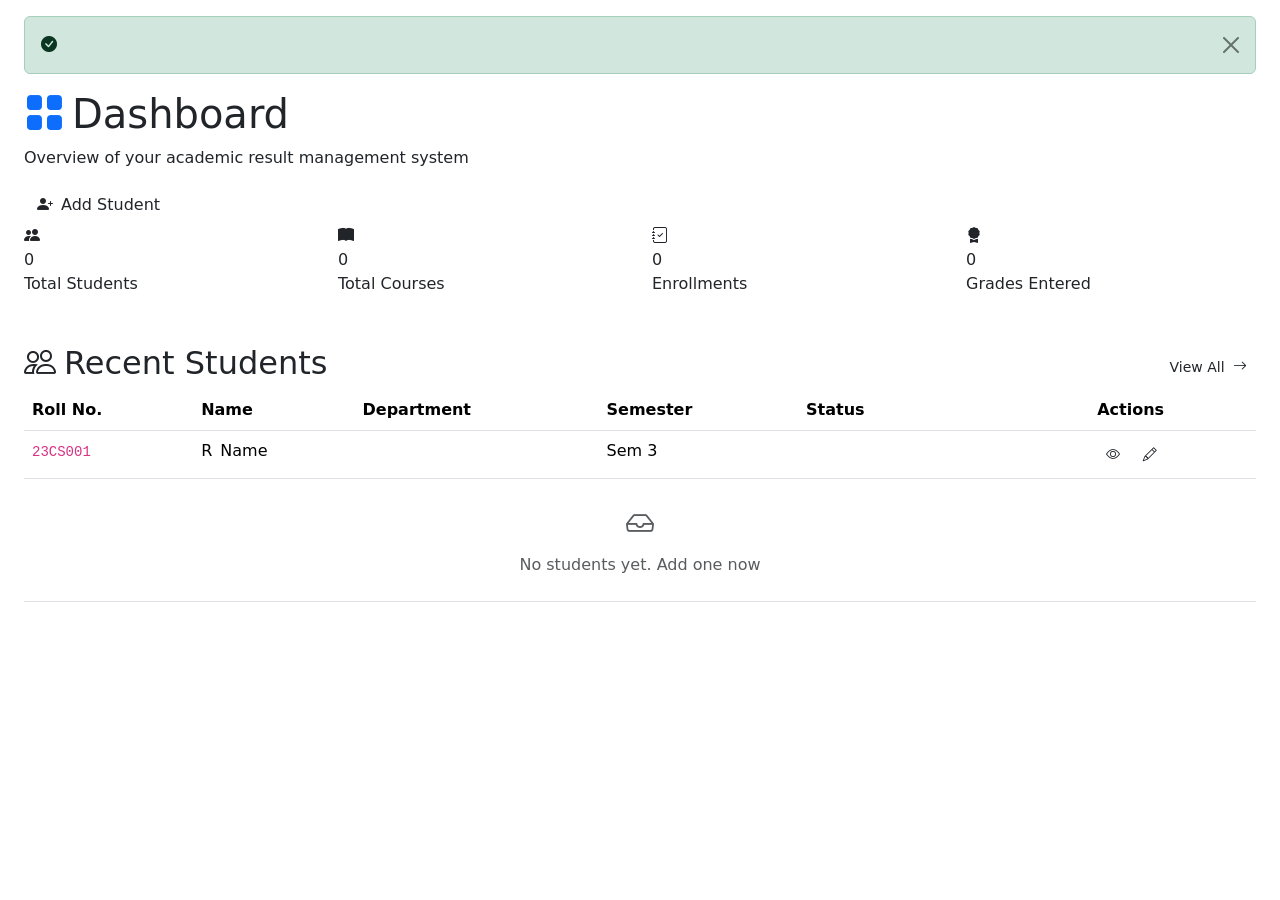
<file: src/main/resources/templates/index.html>
<!DOCTYPE html>
<html lang="en" xmlns:th="http://www.thymeleaf.org">
<head>
    <meta charset="UTF-8"/>
    <meta name="viewport" content="width=device-width, initial-scale=1.0"/>
    <meta name="description" content="ResultFlow Dashboard — overview of students, courses, enrollments and grades."/>
    <title>Dashboard | ResultFlow</title>
    <link rel="stylesheet" href="https://cdn.jsdelivr.net/npm/bootstrap@5.3.3/dist/css/bootstrap.min.css"/>
    <link rel="stylesheet" href="https://cdn.jsdelivr.net/npm/bootstrap-icons@1.11.3/font/bootstrap-icons.min.css"/>
    <link href="https://fonts.googleapis.com/css2?family=Inter:wght@300;400;500;600;700;800&display=swap" rel="stylesheet"/>
    <link rel="stylesheet" th:href="@{/css/srms.css}"/>
</head>
<body>

<!-- Navbar -->
<div th:replace="~{layout/fragments :: navbar}" th:with="activePage='dashboard'"></div>

<!-- Flash Messages -->
<div class="container-fluid px-4 pt-3" th:if="${successMessage != null}">
    <div class="alert alert-success alert-dismissible fade show srms-alert-success" role="alert">
        <i class="bi bi-check-circle-fill me-2"></i><span th:text="${successMessage}"></span>
        <button type="button" class="btn-close" data-bs-dismiss="alert"></button>
    </div>
</div>

<main class="srms-main">
    <div class="container-fluid px-4">

        <!-- Page Header -->
        <div class="srms-page-header">
            <div>
                <h1 class="srms-page-title"><i class="bi bi-grid-fill me-2 text-primary"></i>Dashboard</h1>
                <p class="srms-page-subtitle">Overview of your academic result management system</p>
            </div>
            <a th:href="@{/students/new}" class="btn srms-btn-primary">
                <i class="bi bi-person-plus-fill me-2"></i>Add Student
            </a>
        </div>

        <!-- Stat Cards -->
        <div class="row g-4 mb-5">
            <div class="col-sm-6 col-xl-3">
                <div class="srms-stat-card srms-stat-blue">
                    <div class="stat-icon"><i class="bi bi-people-fill"></i></div>
                    <div class="stat-content">
                        <div class="stat-value" th:text="${totalStudents}">0</div>
                        <div class="stat-label">Total Students</div>
                    </div>
                    <a th:href="@{/students}" class="stat-link stretched-link"></a>
                </div>
            </div>
            <div class="col-sm-6 col-xl-3">
                <div class="srms-stat-card srms-stat-teal">
                    <div class="stat-icon"><i class="bi bi-book-fill"></i></div>
                    <div class="stat-content">
                        <div class="stat-value" th:text="${totalCourses}">0</div>
                        <div class="stat-label">Total Courses</div>
                    </div>
                    <a th:href="@{/courses}" class="stat-link stretched-link"></a>
                </div>
            </div>
            <div class="col-sm-6 col-xl-3">
                <div class="srms-stat-card srms-stat-purple">
                    <div class="stat-icon"><i class="bi bi-journal-check"></i></div>
                    <div class="stat-content">
                        <div class="stat-value" th:text="${totalEnrollments}">0</div>
                        <div class="stat-label">Enrollments</div>
                    </div>
                    <a th:href="@{/enrollments/new}" class="stat-link stretched-link"></a>
                </div>
            </div>
            <div class="col-sm-6 col-xl-3">
                <div class="srms-stat-card srms-stat-green">
                    <div class="stat-icon"><i class="bi bi-award-fill"></i></div>
                    <div class="stat-content">
                        <div class="stat-value" th:text="${gradesEntered}">0</div>
                        <div class="stat-label">Grades Entered</div>
                    </div>
                    <a th:href="@{/grades/entry}" class="stat-link stretched-link"></a>
                </div>
            </div>
        </div>

        <!-- Recent Students Table -->
        <div class="srms-card">
            <div class="srms-card-header d-flex justify-content-between align-items-center">
                <h2 class="srms-card-title"><i class="bi bi-people me-2"></i>Recent Students</h2>
                <a th:href="@{/students}" class="btn btn-sm srms-btn-outline">View All <i class="bi bi-arrow-right ms-1"></i></a>
            </div>
            <div class="table-responsive">
                <table class="table srms-table mb-0" id="recentStudentsTable">
                    <thead>
                        <tr>
                            <th>Roll No.</th>
                            <th>Name</th>
                            <th>Department</th>
                            <th>Semester</th>
                            <th>Status</th>
                            <th>Actions</th>
                        </tr>
                    </thead>
                    <tbody>
                        <tr th:each="student : ${recentStudents}">
                            <td><code th:text="${student.rollNumber}">23CS001</code></td>
                            <td>
                                <div class="d-flex align-items-center gap-2">
                                    <div class="srms-avatar" th:text="${#strings.substring(student.name, 0, 1)}">R</div>
                                    <span th:text="${student.name}">Name</span>
                                </div>
                            </td>
                            <td><span class="badge srms-badge-dept" th:text="${student.department}">CSE</span></td>
                            <td>Sem <span th:text="${student.currentSem}">3</span></td>
                            <td>
                                <span th:if="${student.isActive}" class="badge srms-badge-active">Active</span>
                                <span th:unless="${student.isActive}" class="badge srms-badge-inactive">Inactive</span>
                            </td>
                            <td>
                                <a th:href="@{/students/{id}(id=${student.id})}" class="btn btn-sm srms-btn-icon" title="View">
                                    <i class="bi bi-eye"></i>
                                </a>
                                <a th:href="@{/students/{id}/edit(id=${student.id})}" class="btn btn-sm srms-btn-icon" title="Edit">
                                    <i class="bi bi-pencil"></i>
                                </a>
                            </td>
                        </tr>
                        <tr th:if="${#lists.isEmpty(recentStudents)}">
                            <td colspan="6" class="text-center py-4 text-muted">
                                <i class="bi bi-inbox fs-3 d-block mb-2"></i>No students yet.
                                <a th:href="@{/students/new}">Add one now</a>
                            </td>
                        </tr>
                    </tbody>
                </table>
            </div>
        </div>

    </div>
</main>

<div th:replace="~{layout/fragments :: footer}"></div>

<script src="https://cdn.jsdelivr.net/npm/bootstrap@5.3.3/dist/js/bootstrap.bundle.min.js"></script>
<script th:src="@{/js/srms.js}"></script>
</body>
</html>
</file>
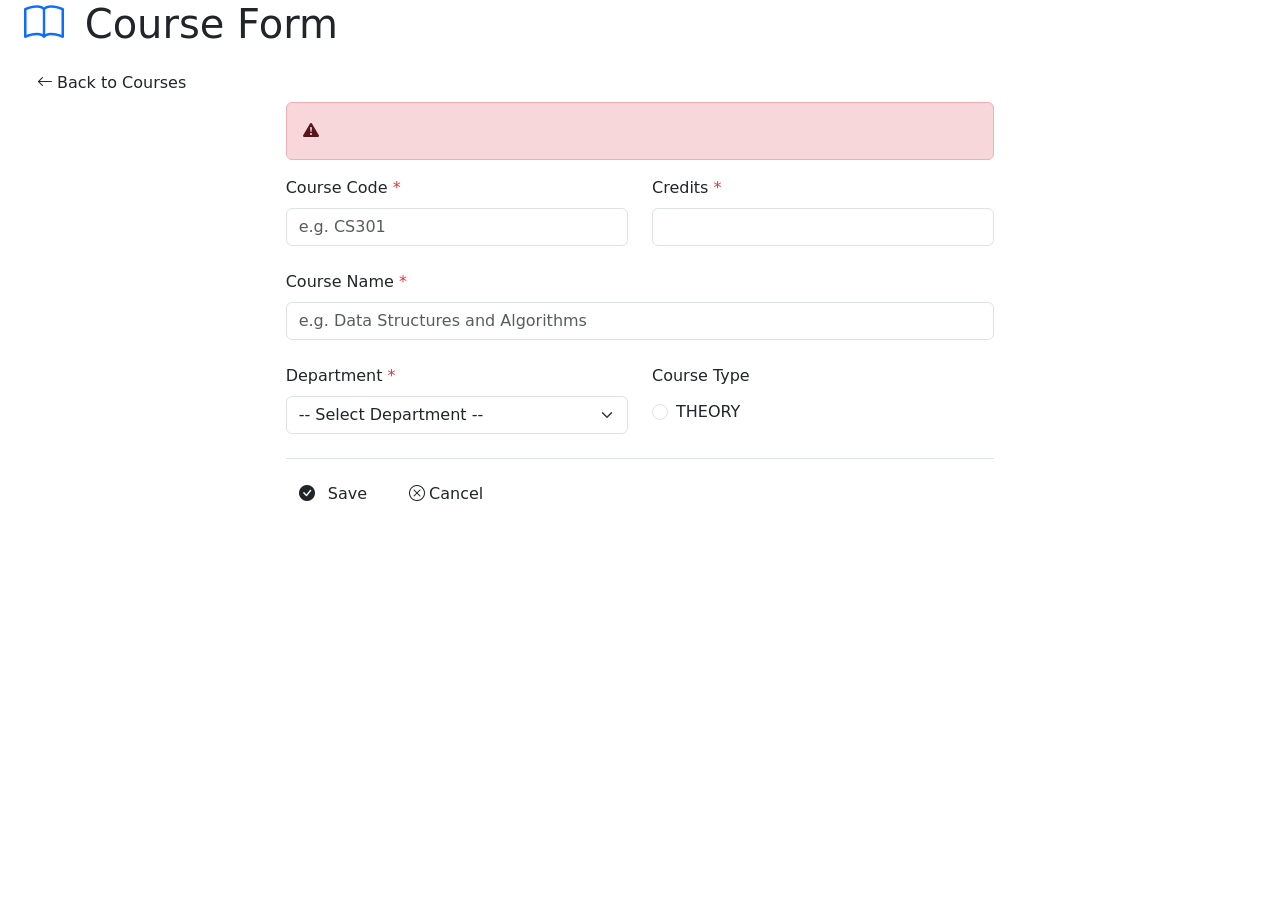
<file: src/main/resources/templates/courses/form.html>
<!DOCTYPE html>
<html lang="en" xmlns:th="http://www.thymeleaf.org">
<head>
    <meta charset="UTF-8"/><meta name="viewport" content="width=device-width, initial-scale=1.0"/>
    <title th:text="${isEdit} ? 'Edit Course | ResultFlow' : 'Add Course | ResultFlow'">Course Form | ResultFlow</title>
    <link rel="stylesheet" href="https://cdn.jsdelivr.net/npm/bootstrap@5.3.3/dist/css/bootstrap.min.css"/>
    <link rel="stylesheet" href="https://cdn.jsdelivr.net/npm/bootstrap-icons@1.11.3/font/bootstrap-icons.min.css"/>
    <link href="https://fonts.googleapis.com/css2?family=Inter:wght@300;400;500;600;700;800&display=swap" rel="stylesheet"/>
    <link rel="stylesheet" th:href="@{/css/srms.css}"/>
</head>
<body>
<div th:replace="~{layout/fragments :: navbar}" th:with="activePage='courses'"></div>

<main class="srms-main">
    <div class="container-fluid px-4">
        <div class="srms-page-header">
            <div>
                <h1 class="srms-page-title">
                    <i class="bi bi-book me-2 text-primary"></i>
                    <span th:text="${isEdit} ? 'Edit Course' : 'Add New Course'">Course Form</span>
                </h1>
                <p class="srms-page-subtitle" th:text="${isEdit} ? 'Update course details' : 'Register a new course in the system'"></p>
            </div>
            <a th:href="@{/courses}" class="btn srms-btn-outline"><i class="bi bi-arrow-left me-1"></i>Back to Courses</a>
        </div>

        <div class="row justify-content-center">
            <div class="col-lg-7">
                <div class="srms-card">
                    <div class="alert alert-danger" th:if="${errorMessage}">
                        <i class="bi bi-exclamation-triangle-fill me-2"></i><span th:text="${errorMessage}"></span>
                    </div>

                    <form th:action="${isEdit} ? @{/courses/{id}/edit(id=${courseId})} : @{/courses/new}"
                          th:object="${courseDTO}" method="post" id="courseForm">
                        <div class="row g-4">
                            <div class="col-md-6">
                                <label for="courseCode" class="form-label srms-label">Course Code <span class="text-danger">*</span></label>
                                <input type="text" id="courseCode" th:field="*{courseCode}"
                                       class="form-control srms-input" th:classappend="${#fields.hasErrors('courseCode')} ? ' is-invalid' : ''"
                                       placeholder="e.g. CS301" th:readonly="${isEdit}"/>
                                <div class="invalid-feedback" th:errors="*{courseCode}"></div>
                            </div>
                            <div class="col-md-6">
                                <label for="credits" class="form-label srms-label">Credits <span class="text-danger">*</span></label>
                                <input type="number" id="credits" th:field="*{credits}"
                                       class="form-control srms-input" th:classappend="${#fields.hasErrors('credits')} ? ' is-invalid' : ''"
                                       min="1" max="6"/>
                                <div class="invalid-feedback" th:errors="*{credits}"></div>
                            </div>
                            <div class="col-12">
                                <label for="courseName" class="form-label srms-label">Course Name <span class="text-danger">*</span></label>
                                <input type="text" id="courseName" th:field="*{courseName}"
                                       class="form-control srms-input" th:classappend="${#fields.hasErrors('courseName')} ? ' is-invalid' : ''"
                                       placeholder="e.g. Data Structures and Algorithms"/>
                                <div class="invalid-feedback" th:errors="*{courseName}"></div>
                            </div>
                            <div class="col-md-6">
                                <label for="dept" class="form-label srms-label">Department <span class="text-danger">*</span></label>
                                <select id="dept" th:field="*{department}" class="form-select srms-input">
                                    <option value="">-- Select Department --</option>
                                    <option value="CSE">CSE</option>
                                    <option value="ECE">ECE</option>
                                    <option value="EEE">EEE</option>
                                    <option value="MECH">MECH</option>
                                    <option value="CIVIL">CIVIL</option>
                                </select>
                            </div>
                            <div class="col-md-6">
                                <label class="form-label srms-label">Course Type</label>
                                <div class="d-flex gap-3 mt-1">
                                    <div class="form-check" th:each="type : ${courseTypes}">
                                        <input class="form-check-input" type="radio"
                                               th:id="${'type_' + type.name()}" th:field="*{courseType}" th:value="${type}"/>
                                        <label class="form-check-label" th:for="${'type_' + type.name()}" th:text="${type}">THEORY</label>
                                    </div>
                                </div>
                            </div>
                        </div>
                        <div class="d-flex gap-3 mt-4 pt-3 border-top">
                            <button type="submit" class="btn srms-btn-primary" id="submitCourseBtn">
                                <i class="bi bi-check-circle-fill me-2"></i>
                                <span th:text="${isEdit} ? 'Update Course' : 'Save Course'">Save</span>
                            </button>
                            <a th:href="@{/courses}" class="btn srms-btn-outline"><i class="bi bi-x-circle me-1"></i>Cancel</a>
                        </div>
                    </form>
                </div>
            </div>
        </div>
    </div>
</main>

<div th:replace="~{layout/fragments :: footer}"></div>
<script src="https://cdn.jsdelivr.net/npm/bootstrap@5.3.3/dist/js/bootstrap.bundle.min.js"></script>
<script th:src="@{/js/srms.js}"></script>
</body>
</html>
</file>
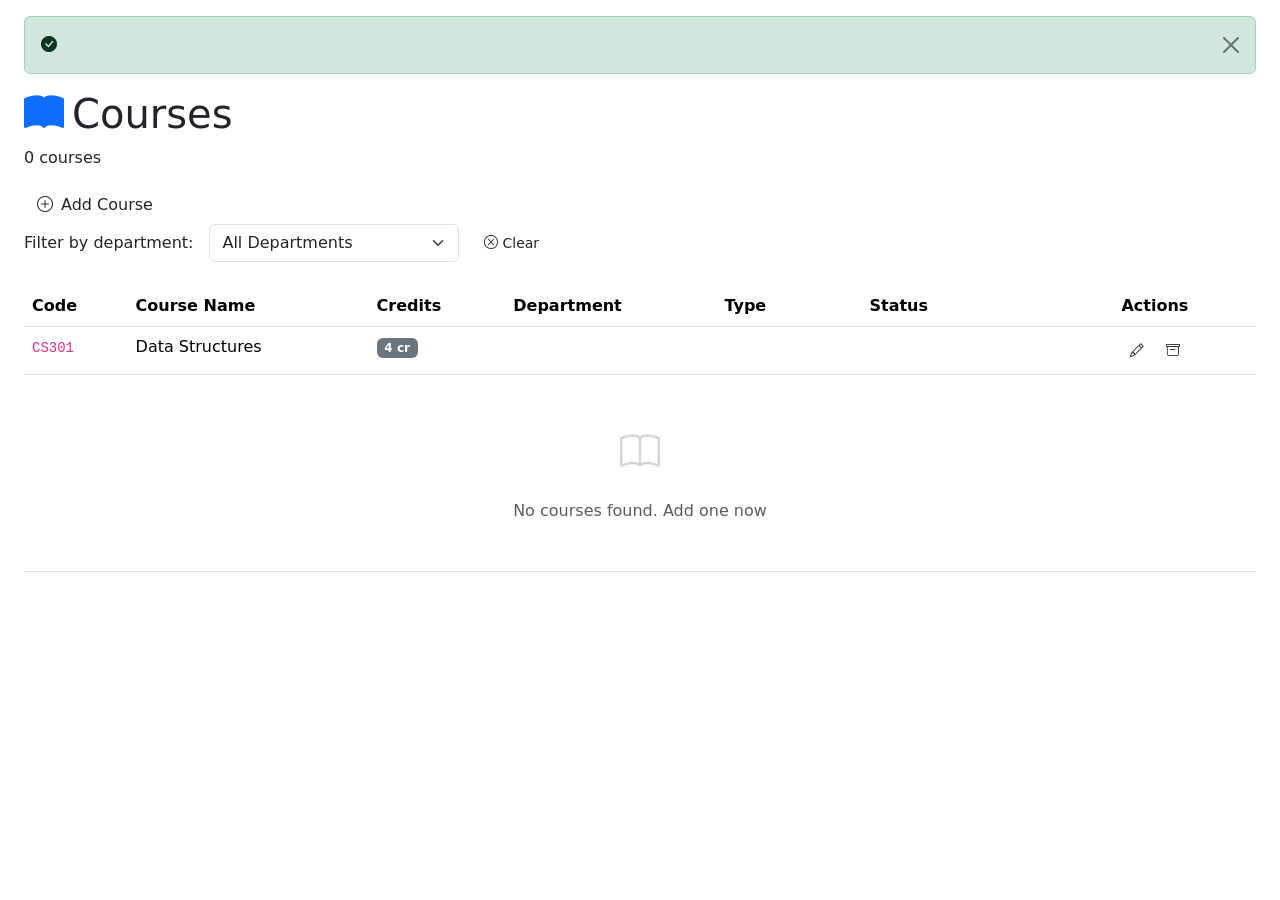
<file: src/main/resources/templates/courses/list.html>
<!DOCTYPE html>
<html lang="en" xmlns:th="http://www.thymeleaf.org">
<head>
    <meta charset="UTF-8"/><meta name="viewport" content="width=device-width, initial-scale=1.0"/>
    <title>Courses | ResultFlow</title>
    <link rel="stylesheet" href="https://cdn.jsdelivr.net/npm/bootstrap@5.3.3/dist/css/bootstrap.min.css"/>
    <link rel="stylesheet" href="https://cdn.jsdelivr.net/npm/bootstrap-icons@1.11.3/font/bootstrap-icons.min.css"/>
    <link href="https://fonts.googleapis.com/css2?family=Inter:wght@300;400;500;600;700;800&display=swap" rel="stylesheet"/>
    <link rel="stylesheet" th:href="@{/css/srms.css}"/>
</head>
<body>
<div th:replace="~{layout/fragments :: navbar}" th:with="activePage='courses'"></div>

<div class="container-fluid px-4 pt-3" th:if="${successMessage != null}">
    <div class="alert alert-success alert-dismissible fade show srms-alert-success">
        <i class="bi bi-check-circle-fill me-2"></i><span th:text="${successMessage}"></span>
        <button type="button" class="btn-close" data-bs-dismiss="alert"></button>
    </div>
</div>

<main class="srms-main">
    <div class="container-fluid px-4">
        <div class="srms-page-header">
            <div>
                <h1 class="srms-page-title"><i class="bi bi-book-fill me-2 text-primary"></i>Courses</h1>
                <p class="srms-page-subtitle" th:text="${courses.size() + ' course(s) found'}">0 courses</p>
            </div>
            <a th:href="@{/courses/new}" class="btn srms-btn-primary"><i class="bi bi-plus-circle me-2"></i>Add Course</a>
        </div>

        <!-- Department Filter -->
        <div class="srms-card mb-4">
            <form method="get" th:action="@{/courses}" class="d-flex gap-3 align-items-center" id="deptFilterForm">
                <label class="form-label mb-0 fw-medium">Filter by department:</label>
                <select name="department" id="deptFilter" class="form-select srms-input" style="max-width:250px"
                        onchange="this.form.submit()">
                    <option value="" th:selected="${selectedDepartment == null or #strings.isEmpty(selectedDepartment)}">All Departments</option>
                    <option th:each="dept : ${ {'CSE','ECE','EEE','MECH','CIVIL'} }"
                            th:value="${dept}" th:text="${dept}"
                            th:selected="${dept == selectedDepartment}">Dept</option>
                </select>
                <a th:if="${selectedDepartment != null and !#strings.isEmpty(selectedDepartment)}"
                   th:href="@{/courses}" class="btn srms-btn-outline btn-sm"><i class="bi bi-x-circle me-1"></i>Clear</a>
            </form>
        </div>

        <div class="srms-card">
            <div class="table-responsive">
                <table class="table srms-table mb-0" id="coursesTable">
                    <thead>
                        <tr><th>Code</th><th>Course Name</th><th>Credits</th><th>Department</th><th>Type</th><th>Status</th><th>Actions</th></tr>
                    </thead>
                    <tbody>
                        <tr th:each="course : ${courses}">
                            <td><code th:text="${course.courseCode}">CS301</code></td>
                            <td th:text="${course.courseName}">Data Structures</td>
                            <td><span class="badge bg-secondary" th:text="${course.credits} + ' cr'">4 cr</span></td>
                            <td><span class="badge srms-badge-dept" th:text="${course.department}">CSE</span></td>
                            <td>
                                <span class="badge"
                                      th:classappend="${course.courseType?.name() == 'THEORY'} ? ' bg-primary bg-opacity-10 text-primary' : (${course.courseType?.name() == 'LAB'} ? ' bg-success bg-opacity-10 text-success' : ' bg-warning bg-opacity-10 text-warning')"
                                      th:text="${course.courseType}">THEORY</span>
                            </td>
                            <td>
                                <span th:if="${course.isActive}" class="badge srms-badge-active">Active</span>
                                <span th:unless="${course.isActive}" class="badge srms-badge-inactive">Inactive</span>
                            </td>
                            <td>
                                <div class="d-flex gap-1">
                                    <a th:href="@{/courses/{id}/edit(id=${course.id})}" class="btn btn-sm srms-btn-icon" title="Edit"><i class="bi bi-pencil"></i></a>
                                    <form th:if="${course.isActive}" th:action="@{/courses/{id}/deactivate(id=${course.id})}" method="post"
                                          onsubmit="return confirm('Deactivate this course?')">
                                        <button type="submit" class="btn btn-sm srms-btn-danger-icon" title="Deactivate"><i class="bi bi-archive"></i></button>
                                    </form>
                                </div>
                            </td>
                        </tr>
                        <tr th:if="${#lists.isEmpty(courses)}">
                            <td colspan="7" class="text-center py-5 text-muted">
                                <i class="bi bi-book fs-1 d-block mb-3 opacity-25"></i>
                                No courses found. <a th:href="@{/courses/new}">Add one now</a>
                            </td>
                        </tr>
                    </tbody>
                </table>
            </div>
        </div>
    </div>
</main>

<div th:replace="~{layout/fragments :: footer}"></div>
<script src="https://cdn.jsdelivr.net/npm/bootstrap@5.3.3/dist/js/bootstrap.bundle.min.js"></script>
<script th:src="@{/js/srms.js}"></script>
</body>
</html>
</file>
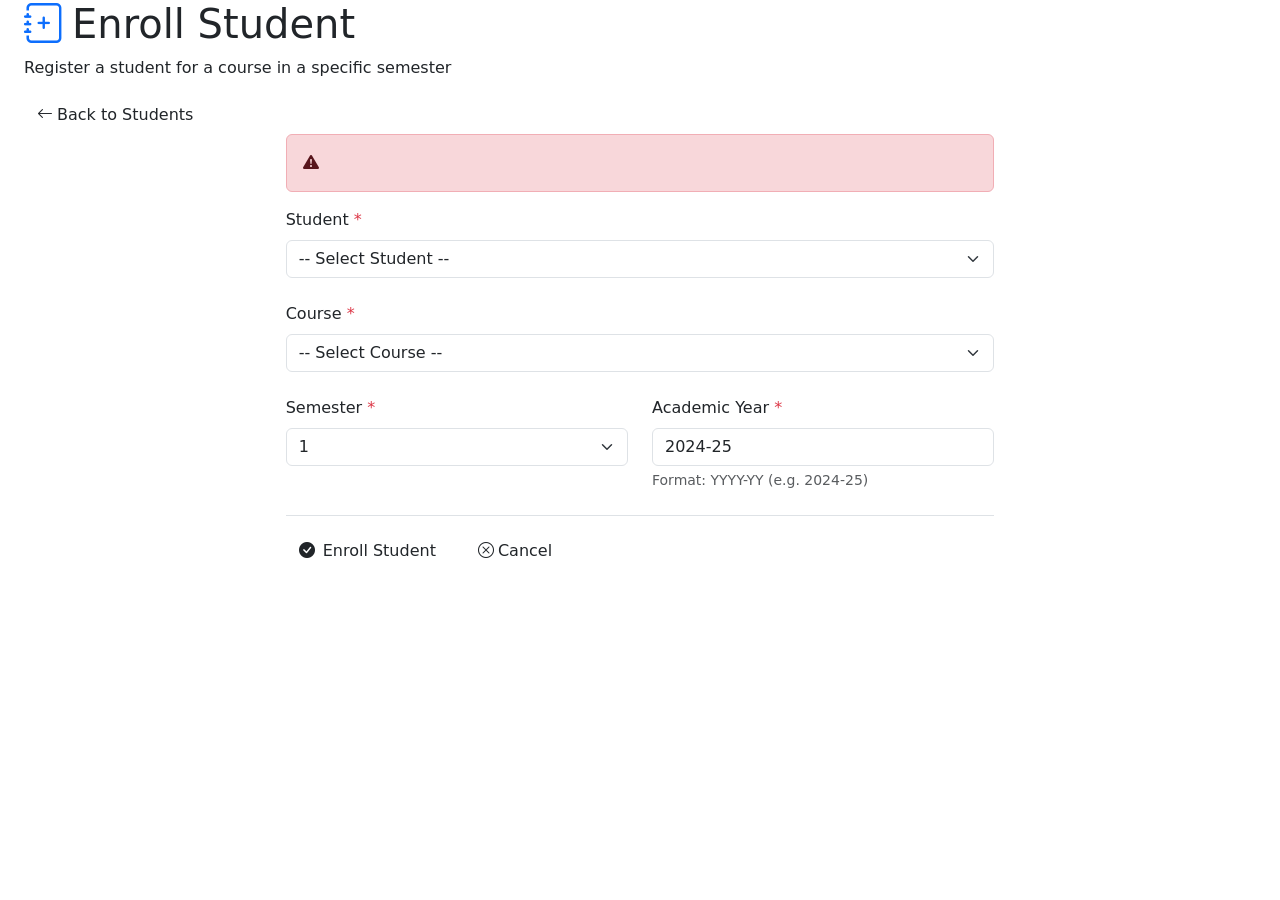
<file: src/main/resources/templates/enrollments/form.html>
<!DOCTYPE html>
<html lang="en" xmlns:th="http://www.thymeleaf.org">
<head>
    <meta charset="UTF-8"/><meta name="viewport" content="width=device-width, initial-scale=1.0"/>
    <title>Enroll Student | ResultFlow</title>
    <link rel="stylesheet" href="https://cdn.jsdelivr.net/npm/bootstrap@5.3.3/dist/css/bootstrap.min.css"/>
    <link rel="stylesheet" href="https://cdn.jsdelivr.net/npm/bootstrap-icons@1.11.3/font/bootstrap-icons.min.css"/>
    <link href="https://fonts.googleapis.com/css2?family=Inter:wght@300;400;500;600;700;800&display=swap" rel="stylesheet"/>
    <link rel="stylesheet" th:href="@{/css/srms.css}"/>
</head>
<body>
<div th:replace="~{layout/fragments :: navbar}" th:with="activePage='enrollments'"></div>

<main class="srms-main">
    <div class="container-fluid px-4">
        <div class="srms-page-header">
            <div>
                <h1 class="srms-page-title"><i class="bi bi-journal-plus me-2 text-primary"></i>Enroll Student</h1>
                <p class="srms-page-subtitle">Register a student for a course in a specific semester</p>
            </div>
            <a th:href="@{/students}" class="btn srms-btn-outline"><i class="bi bi-arrow-left me-1"></i>Back to Students</a>
        </div>

        <div class="row justify-content-center">
            <div class="col-lg-7">
                <div class="srms-card">
                    <div class="alert alert-danger" th:if="${errorMessage}">
                        <i class="bi bi-exclamation-triangle-fill me-2"></i><span th:text="${errorMessage}"></span>
                    </div>

                    <form th:action="@{/enrollments/new}" method="post" id="enrollForm">
                        <div class="row g-4">
                            <!-- Student -->
                            <div class="col-12">
                                <label for="studentId" class="form-label srms-label">Student <span class="text-danger">*</span></label>
                                <select id="studentId" name="studentId" class="form-select srms-input" required>
                                    <option value="">-- Select Student --</option>
                                    <option th:each="s : ${students}"
                                            th:value="${s.id}"
                                            th:text="${s.rollNumber + ' — ' + s.name + ' (' + s.department + ')'}"
                                            th:selected="${s.id == preselectedStudentId}">Student</option>
                                </select>
                            </div>

                            <!-- Course -->
                            <div class="col-12">
                                <label for="courseId" class="form-label srms-label">Course <span class="text-danger">*</span></label>
                                <select id="courseId" name="courseId" class="form-select srms-input" required>
                                    <option value="">-- Select Course --</option>
                                    <option th:each="c : ${courses}"
                                            th:value="${c.id}"
                                            th:text="${c.courseCode + ' — ' + c.courseName + ' (' + c.credits + ' cr)'}">Course</option>
                                </select>
                            </div>

                            <!-- Semester -->
                            <div class="col-md-6">
                                <label for="semester" class="form-label srms-label">Semester <span class="text-danger">*</span></label>
                                <select id="semester" name="semester" class="form-select srms-input" required>
                                    <option th:each="s : ${#numbers.sequence(1, 10)}" th:value="${s}" th:text="'Semester ' + ${s}">1</option>
                                </select>
                            </div>

                            <!-- Academic Year -->
                            <div class="col-md-6">
                                <label for="academicYear" class="form-label srms-label">Academic Year <span class="text-danger">*</span></label>
                                <input type="text" id="academicYear" name="academicYear" class="form-control srms-input"
                                       placeholder="e.g. 2024-25" pattern="\d{4}-\d{2}" required value="2024-25"/>
                                <div class="form-text">Format: YYYY-YY (e.g. 2024-25)</div>
                            </div>
                        </div>

                        <div class="d-flex gap-3 mt-4 pt-3 border-top">
                            <button type="submit" class="btn srms-btn-primary" id="submitEnrollBtn">
                                <i class="bi bi-check-circle-fill me-2"></i>Enroll Student
                            </button>
                            <a th:href="@{/students}" class="btn srms-btn-outline"><i class="bi bi-x-circle me-1"></i>Cancel</a>
                        </div>
                    </form>
                </div>
            </div>
        </div>
    </div>
</main>

<div th:replace="~{layout/fragments :: footer}"></div>
<script src="https://cdn.jsdelivr.net/npm/bootstrap@5.3.3/dist/js/bootstrap.bundle.min.js"></script>
<script th:src="@{/js/srms.js}"></script>
</body>
</html>
</file>
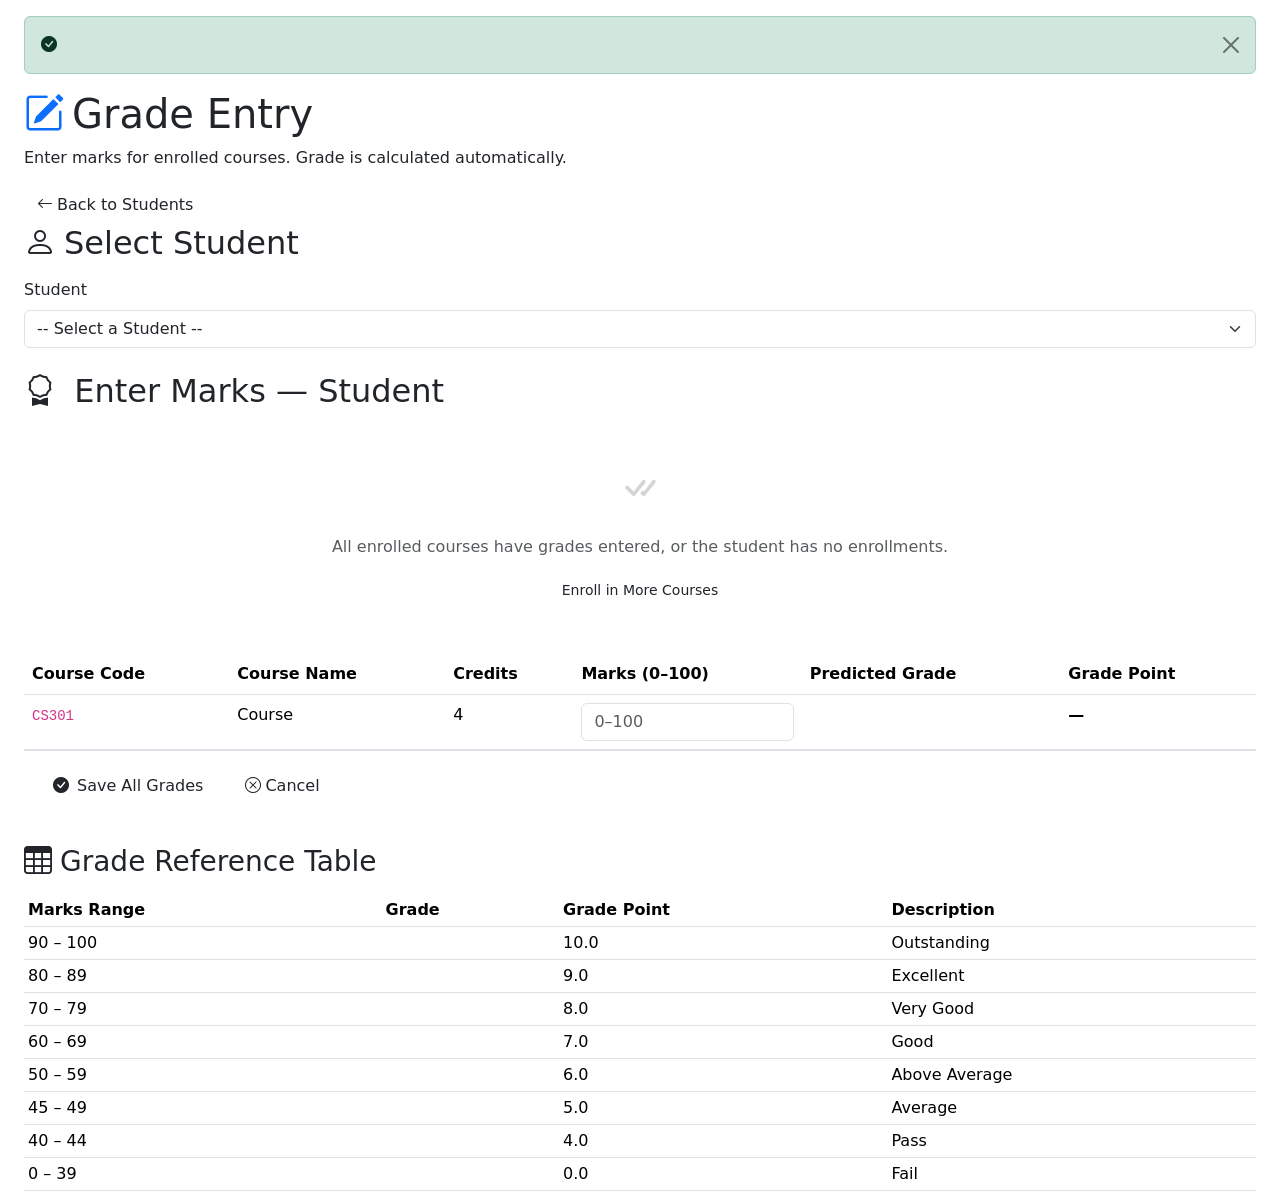
<file: src/main/resources/templates/grades/entry.html>
<!DOCTYPE html>
<html lang="en" xmlns:th="http://www.thymeleaf.org">
<head>
    <meta charset="UTF-8"/><meta name="viewport" content="width=device-width, initial-scale=1.0"/>
    <title>Grade Entry | ResultFlow</title>
    <link rel="stylesheet" href="https://cdn.jsdelivr.net/npm/bootstrap@5.3.3/dist/css/bootstrap.min.css"/>
    <link rel="stylesheet" href="https://cdn.jsdelivr.net/npm/bootstrap-icons@1.11.3/font/bootstrap-icons.min.css"/>
    <link href="https://fonts.googleapis.com/css2?family=Inter:wght@300;400;500;600;700;800&display=swap" rel="stylesheet"/>
    <link rel="stylesheet" th:href="@{/css/srms.css}"/>
</head>
<body>
<div th:replace="~{layout/fragments :: navbar}" th:with="activePage='grades'"></div>

<div class="container-fluid px-4 pt-3" th:if="${successMessage != null}">
    <div class="alert alert-success alert-dismissible fade show srms-alert-success">
        <i class="bi bi-check-circle-fill me-2"></i><span th:text="${successMessage}"></span>
        <button type="button" class="btn-close" data-bs-dismiss="alert"></button>
    </div>
</div>

<main class="srms-main">
    <div class="container-fluid px-4">
        <div class="srms-page-header">
            <div>
                <h1 class="srms-page-title"><i class="bi bi-pencil-square me-2 text-primary"></i>Grade Entry</h1>
                <p class="srms-page-subtitle">Enter marks for enrolled courses. Grade is calculated automatically.</p>
            </div>
            <a th:href="@{/students}" class="btn srms-btn-outline"><i class="bi bi-arrow-left me-1"></i>Back to Students</a>
        </div>

        <!-- Step 1: Select Student -->
        <div class="srms-card mb-4">
            <h2 class="srms-card-title mb-3"><i class="bi bi-person me-2"></i>Select Student</h2>
            <form method="get" th:action="@{/grades/entry}" class="d-flex gap-3 align-items-end" id="studentSelectForm">
                <div class="flex-grow-1">
                    <label for="studentId" class="form-label srms-label">Student</label>
                    <select id="studentId" name="studentId" class="form-select srms-input"
                            onchange="this.form.submit()">
                        <option value="">-- Select a Student --</option>
                        <option th:each="s : ${students}"
                                th:value="${s.id}"
                                th:text="${s.rollNumber + ' — ' + s.name}"
                                th:selected="${selectedStudent != null and s.id == selectedStudent.id}">Student</option>
                    </select>
                </div>
            </form>
        </div>

        <!-- Step 2: Grade Entry Table (shown only when student is selected) -->
        <div th:if="${selectedStudent != null}">
            <div class="srms-card">
                <div class="srms-card-header d-flex justify-content-between align-items-center">
                    <h2 class="srms-card-title mb-0">
                        <i class="bi bi-award me-2"></i>
                        Enter Marks — <span th:text="${selectedStudent.name}">Student</span>
                        <small class="text-muted ms-2" th:text="'(' + ${selectedStudent.rollNumber} + ')'"></small>
                    </h2>
                </div>

                <div th:if="${#lists.isEmpty(enrollments)}" class="text-center py-5 text-muted">
                    <i class="bi bi-check-all fs-1 d-block mb-3 opacity-25"></i>
                    <p>All enrolled courses have grades entered, or the student has no enrollments.</p>
                    <a th:href="@{/enrollments/new(studentId=${selectedStudent.id})}" class="btn srms-btn-primary btn-sm">
                        Enroll in More Courses
                    </a>
                </div>

                <form th:unless="${#lists.isEmpty(enrollments)}"
                      th:action="@{/grades/entry}" method="post" id="gradeEntryForm">
                    <input type="hidden" name="studentId" th:value="${selectedStudent.id}"/>

                    <!-- Grade entry table with live preview -->
                    <div class="table-responsive">
                        <table class="table srms-table mb-0" id="gradeEntryTable">
                            <thead>
                                <tr>
                                    <th>Course Code</th>
                                    <th>Course Name</th>
                                    <th>Credits</th>
                                    <th>Marks (0–100)</th>
                                    <th>Predicted Grade</th>
                                    <th>Grade Point</th>
                                </tr>
                            </thead>
                            <tbody>
                                <tr th:each="enrollment : ${enrollments}">
                                    <td><code th:text="${enrollment.course.courseCode}">CS301</code></td>
                                    <td th:text="${enrollment.course.courseName}">Course</td>
                                    <td th:text="${enrollment.course.credits}">4</td>
                                    <td>
                                        <input type="number"
                                               th:name="'marks_' + ${enrollment.id}"
                                               th:id="'marks_' + ${enrollment.id}"
                                               class="form-control srms-input srms-marks-input"
                                               min="0" max="100" step="0.5"
                                               placeholder="0–100" required
                                               oninput="updateGradePreview(this)"/>
                                        <div class="invalid-feedback">Marks must be 0–100</div>
                                    </td>
                                    <td>
                                        <span th:id="'grade_' + ${enrollment.id}"
                                              class="badge srms-grade-badge fs-6 px-3 py-2">—</span>
                                    </td>
                                    <td>
                                        <span th:id="'gp_' + ${enrollment.id}" class="fw-bold">—</span>
                                    </td>
                                </tr>
                            </tbody>
                        </table>
                    </div>

                    <div class="d-flex gap-3 p-3 border-top">
                        <button type="submit" class="btn srms-btn-primary" id="submitGradesBtn">
                            <i class="bi bi-check-circle-fill me-2"></i>Save All Grades
                        </button>
                        <a th:href="@{/students/{id}(id=${selectedStudent.id})}" class="btn srms-btn-outline">
                            <i class="bi bi-x-circle me-1"></i>Cancel
                        </a>
                    </div>
                </form>
            </div>

            <!-- Grade mapping reference card -->
            <div class="srms-card mt-4">
                <h3 class="srms-card-title mb-3"><i class="bi bi-table me-2"></i>Grade Reference Table</h3>
                <div class="table-responsive">
                    <table class="table table-sm srms-table mb-0" id="gradeReferenceTable">
                        <thead><tr><th>Marks Range</th><th>Grade</th><th>Grade Point</th><th>Description</th></tr></thead>
                        <tbody>
                            <tr><td>90 – 100</td><td><span class="badge srms-grade-badge srms-grade-o">O</span></td><td>10.0</td><td>Outstanding</td></tr>
                            <tr><td>80 – 89</td><td><span class="badge srms-grade-badge srms-grade-o">A+</span></td><td>9.0</td><td>Excellent</td></tr>
                            <tr><td>70 – 79</td><td><span class="badge srms-grade-badge srms-grade-pass">A</span></td><td>8.0</td><td>Very Good</td></tr>
                            <tr><td>60 – 69</td><td><span class="badge srms-grade-badge srms-grade-pass">B+</span></td><td>7.0</td><td>Good</td></tr>
                            <tr><td>50 – 59</td><td><span class="badge srms-grade-badge srms-grade-pass">B</span></td><td>6.0</td><td>Above Average</td></tr>
                            <tr><td>45 – 49</td><td><span class="badge srms-grade-badge srms-grade-pass">C</span></td><td>5.0</td><td>Average</td></tr>
                            <tr><td>40 – 44</td><td><span class="badge srms-grade-badge srms-grade-pass">P</span></td><td>4.0</td><td>Pass</td></tr>
                            <tr><td>0 – 39</td><td><span class="badge srms-grade-badge srms-grade-f">F</span></td><td>0.0</td><td>Fail</td></tr>
                        </tbody>
                    </table>
                </div>
            </div>
        </div>

    </div>
</main>

<div th:replace="~{layout/fragments :: footer}"></div>
<script src="https://cdn.jsdelivr.net/npm/bootstrap@5.3.3/dist/js/bootstrap.bundle.min.js"></script>
<script th:src="@{/js/srms.js}"></script>
</body>
</html>
</file>
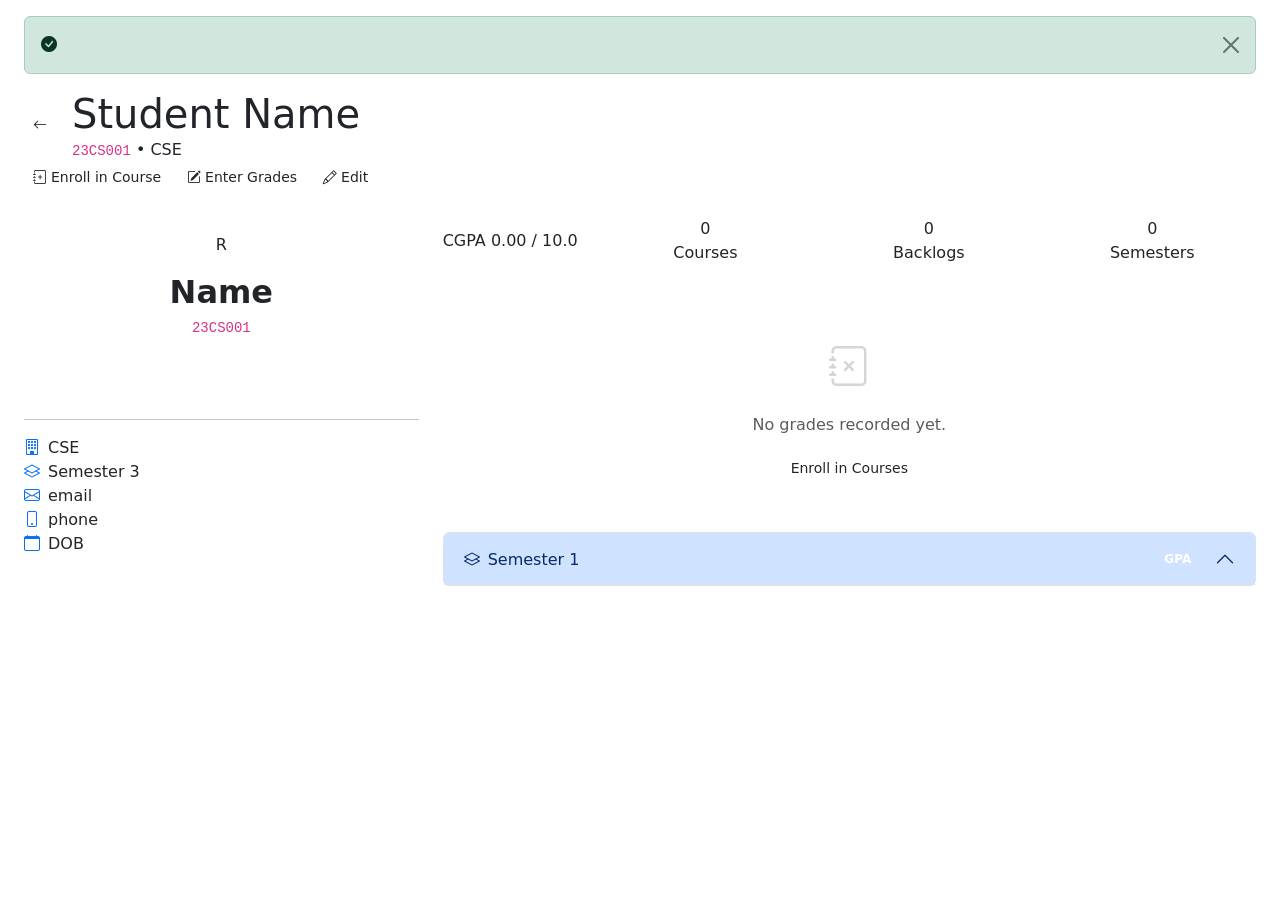
<file: src/main/resources/templates/students/detail.html>
<!DOCTYPE html>
<html lang="en" xmlns:th="http://www.thymeleaf.org">
<head>
    <meta charset="UTF-8"/><meta name="viewport" content="width=device-width, initial-scale=1.0"/>
    <title th:text="${student.name + ' | ResultFlow'}">Student Detail | ResultFlow</title>
    <link rel="stylesheet" href="https://cdn.jsdelivr.net/npm/bootstrap@5.3.3/dist/css/bootstrap.min.css"/>
    <link rel="stylesheet" href="https://cdn.jsdelivr.net/npm/bootstrap-icons@1.11.3/font/bootstrap-icons.min.css"/>
    <link href="https://fonts.googleapis.com/css2?family=Inter:wght@300;400;500;600;700;800&display=swap" rel="stylesheet"/>
    <link rel="stylesheet" th:href="@{/css/srms.css}"/>
</head>
<body>
<div th:replace="~{layout/fragments :: navbar}" th:with="activePage='students'"></div>

<div class="container-fluid px-4 pt-3" th:if="${successMessage != null}">
    <div class="alert alert-success alert-dismissible fade show srms-alert-success">
        <i class="bi bi-check-circle-fill me-2"></i><span th:text="${successMessage}"></span>
        <button type="button" class="btn-close" data-bs-dismiss="alert"></button>
    </div>
</div>

<main class="srms-main">
    <div class="container-fluid px-4">

        <!-- Back + Actions Header -->
        <div class="srms-page-header mb-4">
            <div class="d-flex align-items-center gap-3">
                <a th:href="@{/students}" class="btn srms-btn-outline btn-sm"><i class="bi bi-arrow-left"></i></a>
                <div>
                    <h1 class="srms-page-title mb-0" th:text="${student.name}">Student Name</h1>
                    <p class="srms-page-subtitle mb-0"><code th:text="${student.rollNumber}">23CS001</code> &bull; <span th:text="${student.department}">CSE</span></p>
                </div>
            </div>
            <div class="d-flex gap-2">
                <a th:href="@{/enrollments/new(studentId=${student.id})}" class="btn srms-btn-outline btn-sm">
                    <i class="bi bi-journal-plus me-1"></i>Enroll in Course
                </a>
                <a th:href="@{/grades/entry(studentId=${student.id})}" class="btn srms-btn-primary btn-sm">
                    <i class="bi bi-pencil-square me-1"></i>Enter Grades
                </a>
                <a th:href="@{/students/{id}/edit(id=${student.id})}" class="btn srms-btn-outline btn-sm">
                    <i class="bi bi-pencil me-1"></i>Edit
                </a>
            </div>
        </div>

        <div class="row g-4">
            <!-- Student Info Card -->
            <div class="col-lg-4">
                <div class="srms-card h-100">
                    <div class="text-center py-3">
                        <div class="srms-avatar-large mx-auto mb-3" th:text="${#strings.substring(student.name, 0, 1)}">R</div>
                        <h2 class="fw-bold mb-1" th:text="${student.name}">Name</h2>
                        <p class="text-muted mb-3"><code th:text="${student.rollNumber}">23CS001</code></p>
                        <span th:if="${student.isActive}" class="badge srms-badge-active fs-6 px-3 py-2">Active</span>
                        <span th:unless="${student.isActive}" class="badge srms-badge-inactive fs-6 px-3 py-2">Inactive</span>
                    </div>
                    <hr/>
                    <ul class="list-unstyled srms-info-list">
                        <li><i class="bi bi-building me-2 text-primary"></i><span th:text="${student.department}">CSE</span></li>
                        <li><i class="bi bi-layers me-2 text-primary"></i>Semester <span th:text="${student.currentSem}">3</span></li>
                        <li th:if="${student.email}"><i class="bi bi-envelope me-2 text-primary"></i><span th:text="${student.email}">email</span></li>
                        <li th:if="${student.phone}"><i class="bi bi-phone me-2 text-primary"></i><span th:text="${student.phone}">phone</span></li>
                        <li th:if="${student.dateOfBirth}"><i class="bi bi-calendar me-2 text-primary"></i><span th:text="${#temporals.format(student.dateOfBirth, 'dd MMM yyyy')}">DOB</span></li>
                    </ul>
                </div>
            </div>

            <!-- CGPA + Result -->
            <div class="col-lg-8">
                <!-- CGPA Banner -->
                <div class="srms-cgpa-banner mb-4"
                     th:classappend="${result.cgpa >= 8.5} ? ' cgpa-green' : (${result.cgpa >= 6.5} ? ' cgpa-yellow' : ' cgpa-red')">
                    <div class="row align-items-center">
                        <div class="col-auto">
                            <div class="cgpa-display">
                                <span class="cgpa-label">CGPA</span>
                                <span class="cgpa-value" th:text="${#numbers.formatDecimal(result.cgpa, 1, 2)}">0.00</span>
                                <span class="cgpa-max">/ 10.0</span>
                            </div>
                        </div>
                        <div class="col">
                            <div class="row g-3">
                                <div class="col-sm-4 text-center">
                                    <div class="cgpa-stat-val" th:text="${result.totalCourses}">0</div>
                                    <div class="cgpa-stat-lbl">Courses</div>
                                </div>
                                <div class="col-sm-4 text-center">
                                    <div class="cgpa-stat-val" th:text="${result.backlogs}">0</div>
                                    <div class="cgpa-stat-lbl">Backlogs</div>
                                </div>
                                <div class="col-sm-4 text-center">
                                    <div class="cgpa-stat-val" th:text="${result.semesters.size()}">0</div>
                                    <div class="cgpa-stat-lbl">Semesters</div>
                                </div>
                            </div>
                        </div>
                    </div>
                </div>

                <!-- Semester Accordion -->
                <div th:if="${#lists.isEmpty(result.semesters)}" class="srms-card text-center py-5 text-muted">
                    <i class="bi bi-journal-x fs-1 d-block mb-3 opacity-25"></i>
                    <p>No grades recorded yet.</p>
                    <a th:href="@{/enrollments/new(studentId=${student.id})}" class="btn srms-btn-primary btn-sm">Enroll in Courses</a>
                </div>

                <div class="accordion srms-accordion" id="semesterAccordion" th:unless="${#lists.isEmpty(result.semesters)}">
                    <div class="accordion-item srms-accordion-item" th:each="sem, iterStat : ${result.semesters}">
                        <h2 class="accordion-header">
                            <button class="accordion-button srms-accordion-btn"
                                    th:classappend="${!iterStat.first} ? ' collapsed' : ''"
                                    type="button" data-bs-toggle="collapse"
                                    th:attr="data-bs-target='#sem' + ${sem.semester}, aria-controls='sem' + ${sem.semester}">
                                <div class="d-flex align-items-center justify-content-between w-100 pe-3">
                                    <span><i class="bi bi-layers me-2"></i>Semester <span th:text="${sem.semester}">1</span>
                                        <small class="text-muted ms-2" th:text="${sem.academicYear}"></small></span>
                                    <span class="badge"
                                          th:classappend="${sem.gpa >= 8.5} ? ' srms-badge-cgpa-green' : (${sem.gpa >= 6.5} ? ' srms-badge-cgpa-yellow' : ' srms-badge-cgpa-red')"
                                          th:text="'GPA: ' + ${#numbers.formatDecimal(sem.gpa, 1, 2)}">GPA</span>
                                </div>
                            </button>
                        </h2>
                        <div th:id="'sem' + ${sem.semester}" class="accordion-collapse collapse"
                             th:classappend="${iterStat.first} ? ' show' : ''"
                             data-bs-parent="#semesterAccordion">
                            <div class="accordion-body p-0">
                                <div class="table-responsive">
                                    <table class="table srms-table mb-0">
                                        <thead>
                                            <tr>
                                                <th>Code</th><th>Course</th><th>Credits</th>
                                                <th>Marks</th><th>Grade</th><th>Grade Point</th><th>Status</th>
                                            </tr>
                                        </thead>
                                        <tbody>
                                            <tr th:each="course : ${sem.courses}">
                                                <td><code th:text="${course.courseCode}">CS301</code></td>
                                                <td th:text="${course.courseName}">Course Name</td>
                                                <td th:text="${course.credits}">4</td>
                                                <td th:text="${course.marksObtained}">91</td>
                                                <td>
                                                    <span class="badge srms-grade-badge"
                                                          th:classappend="${course.grade == 'O' or course.grade == 'A+'} ? ' srms-grade-o' : (${course.grade == 'F'} ? ' srms-grade-f' : ' srms-grade-pass')"
                                                          th:text="${course.grade}">O</span>
                                                </td>
                                                <td th:text="${course.gradePoint}">10.0</td>
                                                <td>
                                                    <span th:if="${course.isPassed}" class="badge srms-badge-active">Pass</span>
                                                    <span th:unless="${course.isPassed}" class="badge srms-badge-inactive">Fail</span>
                                                </td>
                                            </tr>
                                        </tbody>
                                        <tfoot>
                                            <tr class="table-active fw-bold">
                                                <td colspan="2">Semester Total</td>
                                                <td th:text="${sem.totalCredits}">16</td>
                                                <td colspan="2"></td>
                                                <td th:text="${#numbers.formatDecimal(sem.gpa, 1, 2)}">8.44</td>
                                                <td></td>
                                            </tr>
                                        </tfoot>
                                    </table>
                                </div>
                            </div>
                        </div>
                    </div>
                </div>
            </div>
        </div>
    </div>
</main>

<div th:replace="~{layout/fragments :: footer}"></div>
<script src="https://cdn.jsdelivr.net/npm/bootstrap@5.3.3/dist/js/bootstrap.bundle.min.js"></script>
<script th:src="@{/js/srms.js}"></script>
</body>
</html>
</file>
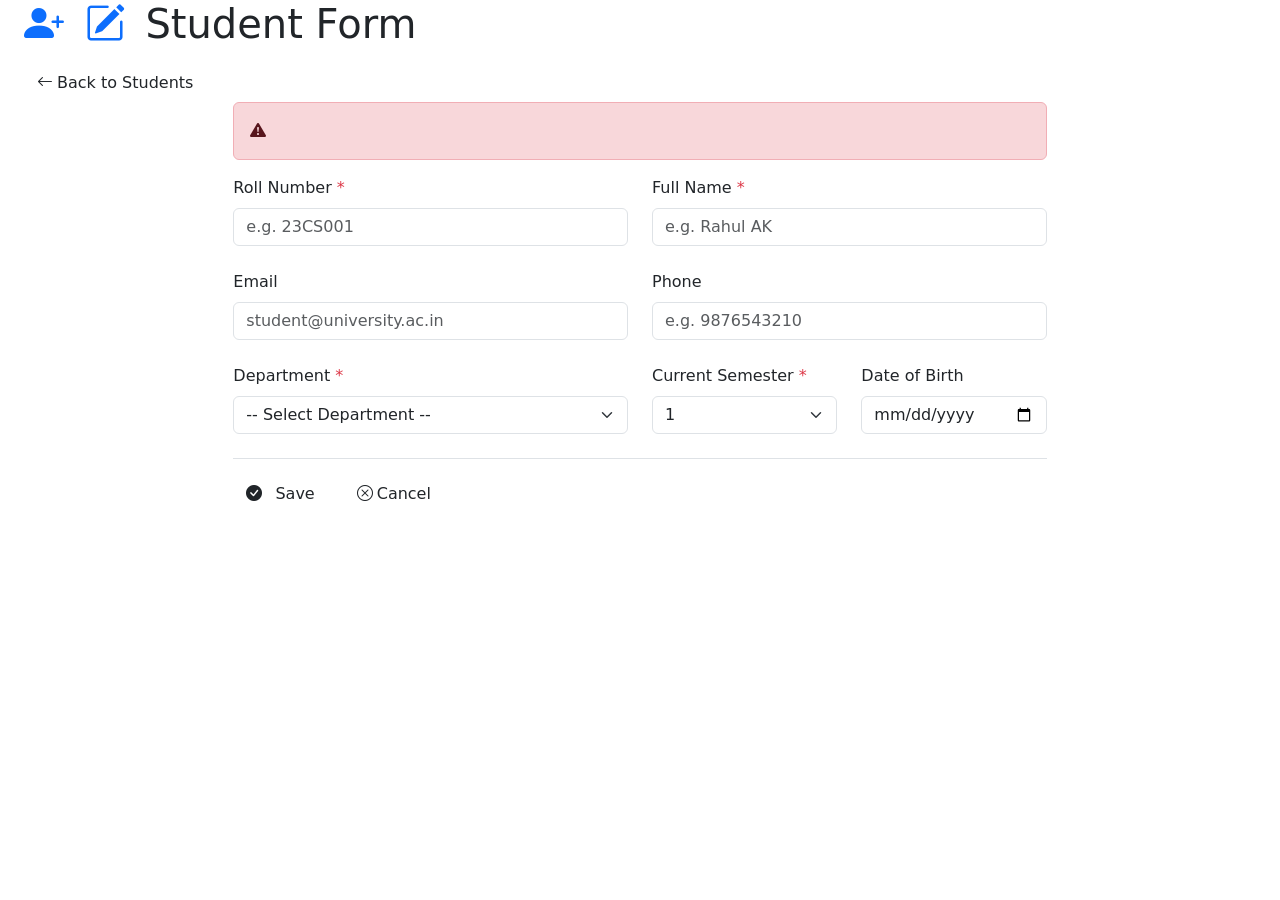
<file: src/main/resources/templates/students/form.html>
<!DOCTYPE html>
<html lang="en" xmlns:th="http://www.thymeleaf.org">
<head>
    <meta charset="UTF-8"/><meta name="viewport" content="width=device-width, initial-scale=1.0"/>
    <title th:text="${isEdit} ? 'Edit Student | ResultFlow' : 'Add Student | ResultFlow'">Student Form | ResultFlow</title>
    <link rel="stylesheet" href="https://cdn.jsdelivr.net/npm/bootstrap@5.3.3/dist/css/bootstrap.min.css"/>
    <link rel="stylesheet" href="https://cdn.jsdelivr.net/npm/bootstrap-icons@1.11.3/font/bootstrap-icons.min.css"/>
    <link href="https://fonts.googleapis.com/css2?family=Inter:wght@300;400;500;600;700;800&display=swap" rel="stylesheet"/>
    <link rel="stylesheet" th:href="@{/css/srms.css}"/>
</head>
<body>
<div th:replace="~{layout/fragments :: navbar}" th:with="activePage='students'"></div>

<main class="srms-main">
    <div class="container-fluid px-4">
        <div class="srms-page-header">
            <div>
                <h1 class="srms-page-title">
                    <i class="bi bi-person-plus-fill me-2 text-primary" th:unless="${isEdit}"></i>
                    <i class="bi bi-pencil-square me-2 text-primary" th:if="${isEdit}"></i>
                    <span th:text="${isEdit} ? 'Edit Student' : 'Add New Student'">Student Form</span>
                </h1>
                <p class="srms-page-subtitle" th:text="${isEdit} ? 'Update student information' : 'Register a new student in the system'"></p>
            </div>
            <a th:href="@{/students}" class="btn srms-btn-outline"><i class="bi bi-arrow-left me-1"></i>Back to Students</a>
        </div>

        <div class="row justify-content-center">
            <div class="col-lg-8">
                <div class="srms-card">
                    <!-- Error message -->
                    <div class="alert alert-danger" th:if="${errorMessage}">
                        <i class="bi bi-exclamation-triangle-fill me-2"></i><span th:text="${errorMessage}"></span>
                    </div>

                    <form th:action="${isEdit} ? @{/students/{id}/edit(id=${studentId})} : @{/students/new}"
                          th:object="${studentDTO}" method="post" id="studentForm" novalidate>

                        <div class="row g-4">
                            <!-- Roll Number -->
                            <div class="col-md-6">
                                <label for="rollNumber" class="form-label srms-label">Roll Number <span class="text-danger">*</span></label>
                                <input type="text" id="rollNumber" th:field="*{rollNumber}"
                                       class="form-control srms-input" th:classappend="${#fields.hasErrors('rollNumber')} ? ' is-invalid' : ''"
                                       placeholder="e.g. 23CS001" th:readonly="${isEdit}"/>
                                <div class="invalid-feedback" th:if="${#fields.hasErrors('rollNumber')}" th:errors="*{rollNumber}"></div>
                            </div>

                            <!-- Name -->
                            <div class="col-md-6">
                                <label for="name" class="form-label srms-label">Full Name <span class="text-danger">*</span></label>
                                <input type="text" id="name" th:field="*{name}"
                                       class="form-control srms-input" th:classappend="${#fields.hasErrors('name')} ? ' is-invalid' : ''"
                                       placeholder="e.g. Rahul AK"/>
                                <div class="invalid-feedback" th:if="${#fields.hasErrors('name')}" th:errors="*{name}"></div>
                            </div>

                            <!-- Email -->
                            <div class="col-md-6">
                                <label for="email" class="form-label srms-label">Email</label>
                                <input type="email" id="email" th:field="*{email}"
                                       class="form-control srms-input" th:classappend="${#fields.hasErrors('email')} ? ' is-invalid' : ''"
                                       placeholder="student@university.ac.in"/>
                                <div class="invalid-feedback" th:if="${#fields.hasErrors('email')}" th:errors="*{email}"></div>
                            </div>

                            <!-- Phone -->
                            <div class="col-md-6">
                                <label for="phone" class="form-label srms-label">Phone</label>
                                <input type="text" id="phone" th:field="*{phone}"
                                       class="form-control srms-input" placeholder="e.g. 9876543210"/>
                            </div>

                            <!-- Department -->
                            <div class="col-md-6">
                                <label for="department" class="form-label srms-label">Department <span class="text-danger">*</span></label>
                                <select id="department" th:field="*{department}"
                                        class="form-select srms-input" th:classappend="${#fields.hasErrors('department')} ? ' is-invalid' : ''">
                                    <option value="">-- Select Department --</option>
                                    <option value="CSE">CSE — Computer Science &amp; Engineering</option>
                                    <option value="ECE">ECE — Electronics &amp; Communication</option>
                                    <option value="EEE">EEE — Electrical &amp; Electronics</option>
                                    <option value="MECH">MECH — Mechanical Engineering</option>
                                    <option value="CIVIL">CIVIL — Civil Engineering</option>
                                </select>
                                <div class="invalid-feedback" th:if="${#fields.hasErrors('department')}" th:errors="*{department}"></div>
                            </div>

                            <!-- Current Semester -->
                            <div class="col-md-3">
                                <label for="currentSem" class="form-label srms-label">Current Semester <span class="text-danger">*</span></label>
                                <select id="currentSem" th:field="*{currentSem}" class="form-select srms-input">
                                    <option th:each="s : ${#numbers.sequence(1, 10)}" th:value="${s}" th:text="'Semester ' + ${s}">1</option>
                                </select>
                            </div>

                            <!-- Date of Birth -->
                            <div class="col-md-3">
                                <label for="dateOfBirth" class="form-label srms-label">Date of Birth</label>
                                <input type="date" id="dateOfBirth" th:field="*{dateOfBirth}" class="form-control srms-input"/>
                            </div>
                        </div>

                        <!-- Submit Buttons -->
                        <div class="d-flex gap-3 mt-4 pt-3 border-top">
                            <button type="submit" class="btn srms-btn-primary" id="submitStudentBtn">
                                <i class="bi bi-check-circle-fill me-2"></i>
                                <span th:text="${isEdit} ? 'Update Student' : 'Save Student'">Save</span>
                            </button>
                            <a th:href="@{/students}" class="btn srms-btn-outline">
                                <i class="bi bi-x-circle me-1"></i>Cancel
                            </a>
                        </div>
                    </form>
                </div>
            </div>
        </div>
    </div>
</main>

<div th:replace="~{layout/fragments :: footer}"></div>
<script src="https://cdn.jsdelivr.net/npm/bootstrap@5.3.3/dist/js/bootstrap.bundle.min.js"></script>
<script th:src="@{/js/srms.js}"></script>
</body>
</html>
</file>
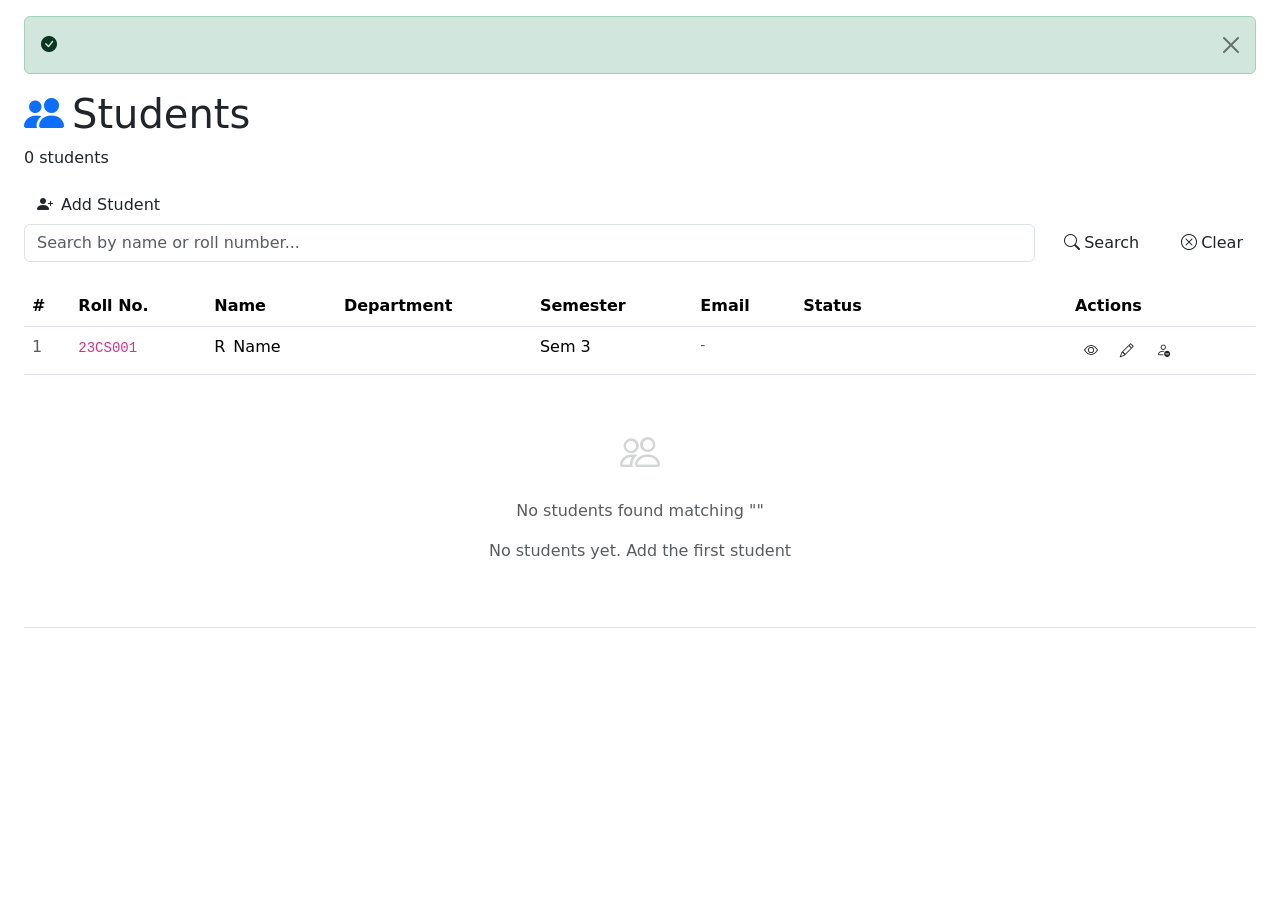
<file: src/main/resources/templates/students/list.html>
<!DOCTYPE html>
<html lang="en" xmlns:th="http://www.thymeleaf.org">
<head>
    <meta charset="UTF-8"/><meta name="viewport" content="width=device-width, initial-scale=1.0"/>
    <title>Students | ResultFlow</title>
    <link rel="stylesheet" href="https://cdn.jsdelivr.net/npm/bootstrap@5.3.3/dist/css/bootstrap.min.css"/>
    <link rel="stylesheet" href="https://cdn.jsdelivr.net/npm/bootstrap-icons@1.11.3/font/bootstrap-icons.min.css"/>
    <link href="https://fonts.googleapis.com/css2?family=Inter:wght@300;400;500;600;700;800&display=swap" rel="stylesheet"/>
    <link rel="stylesheet" th:href="@{/css/srms.css}"/>
</head>
<body>
<div th:replace="~{layout/fragments :: navbar}" th:with="activePage='students'"></div>

<div class="container-fluid px-4 pt-3" th:if="${successMessage != null}">
    <div class="alert alert-success alert-dismissible fade show srms-alert-success">
        <i class="bi bi-check-circle-fill me-2"></i><span th:text="${successMessage}"></span>
        <button type="button" class="btn-close" data-bs-dismiss="alert"></button>
    </div>
</div>

<main class="srms-main">
    <div class="container-fluid px-4">
        <div class="srms-page-header">
            <div>
                <h1 class="srms-page-title"><i class="bi bi-people-fill me-2 text-primary"></i>Students</h1>
                <p class="srms-page-subtitle" th:text="${students.size() + ' student(s) found'}">0 students</p>
            </div>
            <a th:href="@{/students/new}" class="btn srms-btn-primary"><i class="bi bi-person-plus-fill me-2"></i>Add Student</a>
        </div>

        <!-- Search Bar -->
        <div class="srms-card mb-4">
            <form method="get" th:action="@{/students}" class="d-flex gap-3" id="studentSearchForm">
                <div class="flex-grow-1">
                    <input type="text" id="searchQuery" name="query" class="form-control srms-input"
                           placeholder="Search by name or roll number..." th:value="${query}"/>
                </div>
                <button type="submit" class="btn srms-btn-primary" id="searchBtn">
                    <i class="bi bi-search me-1"></i>Search
                </button>
                <a th:href="@{/students}" class="btn srms-btn-outline" th:if="${query != null and !#strings.isEmpty(query)}">
                    <i class="bi bi-x-circle me-1"></i>Clear
                </a>
            </form>
        </div>

        <!-- Students Table -->
        <div class="srms-card">
            <div class="table-responsive">
                <table class="table srms-table mb-0" id="studentsTable">
                    <thead>
                        <tr>
                            <th>#</th>
                            <th>Roll No.</th>
                            <th>Name</th>
                            <th>Department</th>
                            <th>Semester</th>
                            <th>Email</th>
                            <th>Status</th>
                            <th>Actions</th>
                        </tr>
                    </thead>
                    <tbody>
                        <tr th:each="student, iterStat : ${students}">
                            <td class="text-muted" th:text="${iterStat.count}">1</td>
                            <td><code th:text="${student.rollNumber}">23CS001</code></td>
                            <td>
                                <div class="d-flex align-items-center gap-2">
                                    <div class="srms-avatar" th:text="${#strings.substring(student.name, 0, 1)}">R</div>
                                    <span th:text="${student.name}">Name</span>
                                </div>
                            </td>
                            <td><span class="badge srms-badge-dept" th:text="${student.department}">CSE</span></td>
                            <td>Sem <span th:text="${student.currentSem}">3</span></td>
                            <td class="text-muted small" th:text="${student.email}">-</td>
                            <td>
                                <span th:if="${student.isActive}" class="badge srms-badge-active"><i class="bi bi-circle-fill me-1" style="font-size:.5rem"></i>Active</span>
                                <span th:unless="${student.isActive}" class="badge srms-badge-inactive"><i class="bi bi-circle-fill me-1" style="font-size:.5rem"></i>Inactive</span>
                            </td>
                            <td>
                                <div class="d-flex gap-1">
                                    <a th:href="@{/students/{id}(id=${student.id})}" class="btn btn-sm srms-btn-icon" title="View Results"><i class="bi bi-eye"></i></a>
                                    <a th:href="@{/students/{id}/edit(id=${student.id})}" class="btn btn-sm srms-btn-icon" title="Edit"><i class="bi bi-pencil"></i></a>
                                    <form th:if="${student.isActive}" th:action="@{/students/{id}/deactivate(id=${student.id})}" method="post"
                                          onsubmit="return confirm('Deactivate this student?')">
                                        <button type="submit" class="btn btn-sm srms-btn-danger-icon" title="Deactivate"><i class="bi bi-person-dash"></i></button>
                                    </form>
                                </div>
                            </td>
                        </tr>
                        <tr th:if="${#lists.isEmpty(students)}">
                            <td colspan="8" class="text-center py-5 text-muted">
                                <i class="bi bi-people fs-1 d-block mb-3 opacity-25"></i>
                                <p th:if="${query != null and !#strings.isEmpty(query)}">No students found matching "<span th:text="${query}"></span>"</p>
                                <p th:unless="${query != null and !#strings.isEmpty(query)}">No students yet. <a th:href="@{/students/new}">Add the first student</a></p>
                            </td>
                        </tr>
                    </tbody>
                </table>
            </div>
        </div>
    </div>
</main>

<div th:replace="~{layout/fragments :: footer}"></div>
<script src="https://cdn.jsdelivr.net/npm/bootstrap@5.3.3/dist/js/bootstrap.bundle.min.js"></script>
<script th:src="@{/js/srms.js}"></script>
</body>
</html>
</file>
